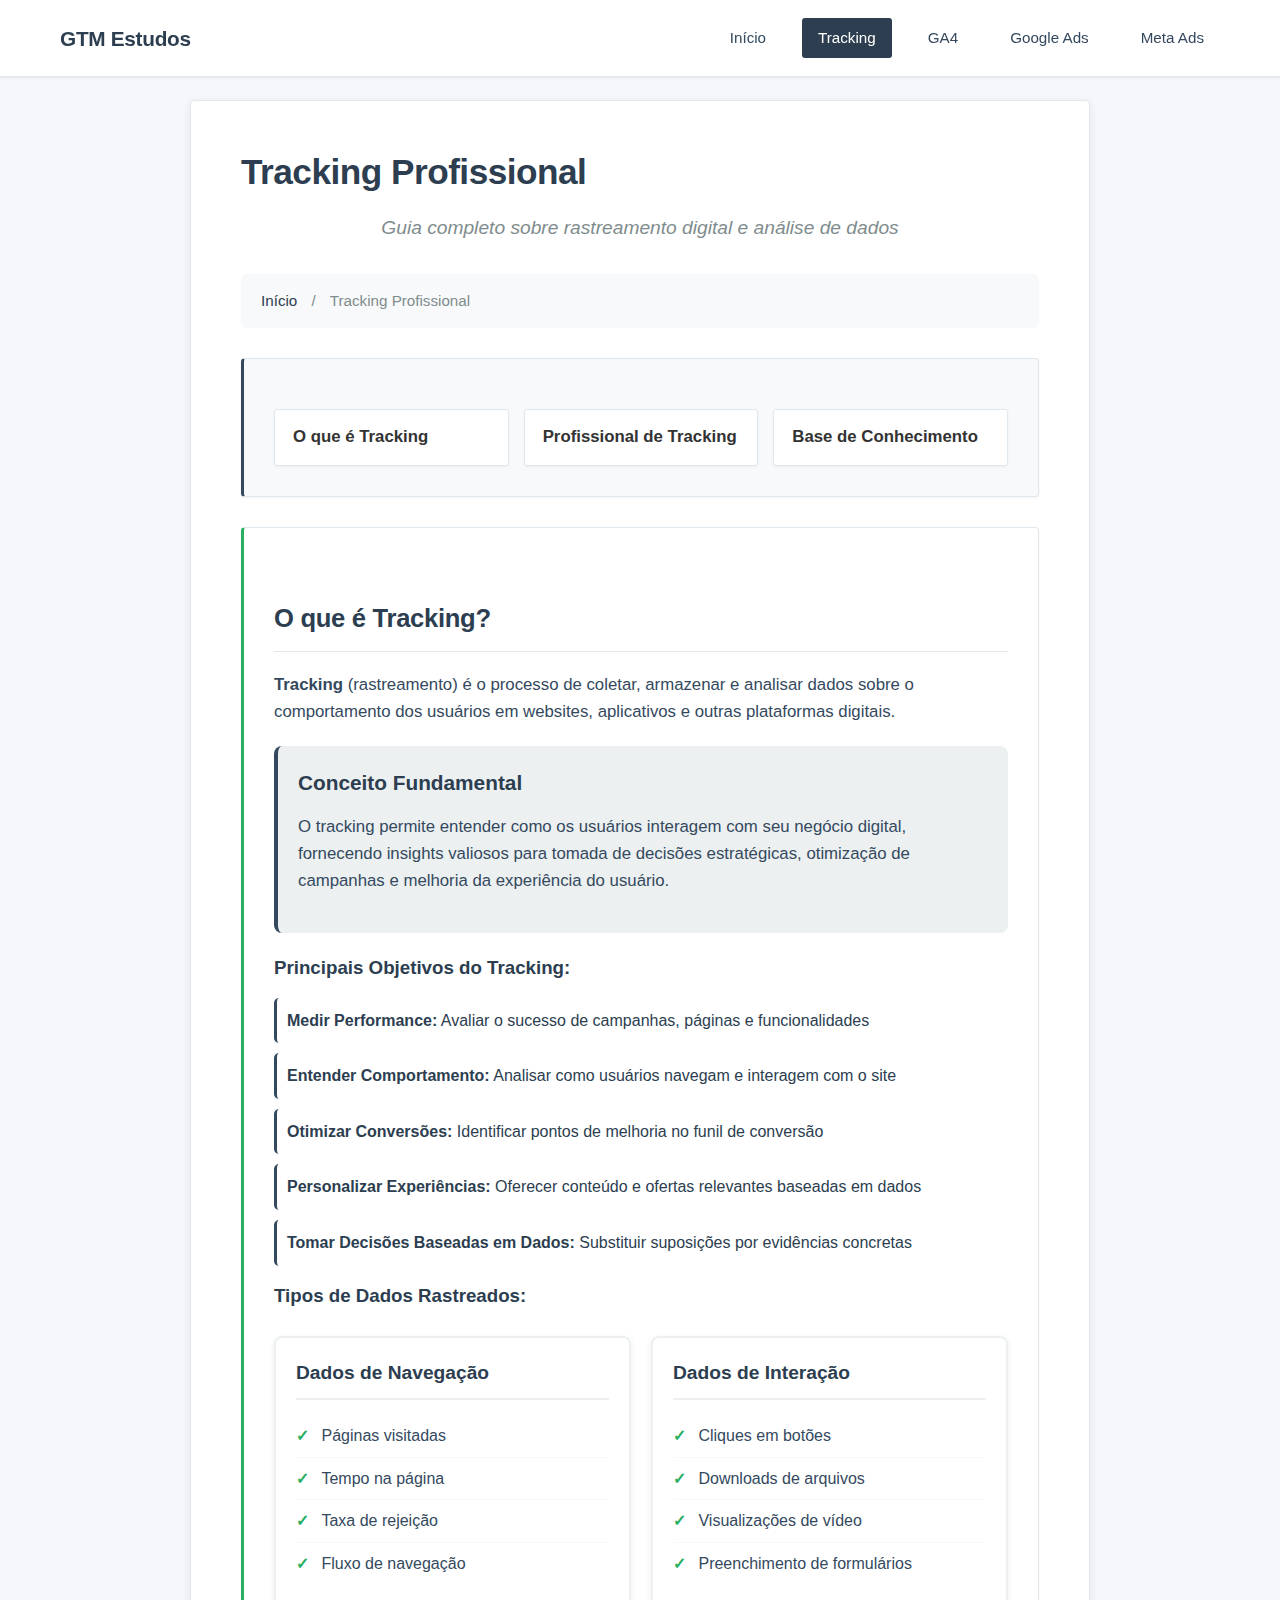
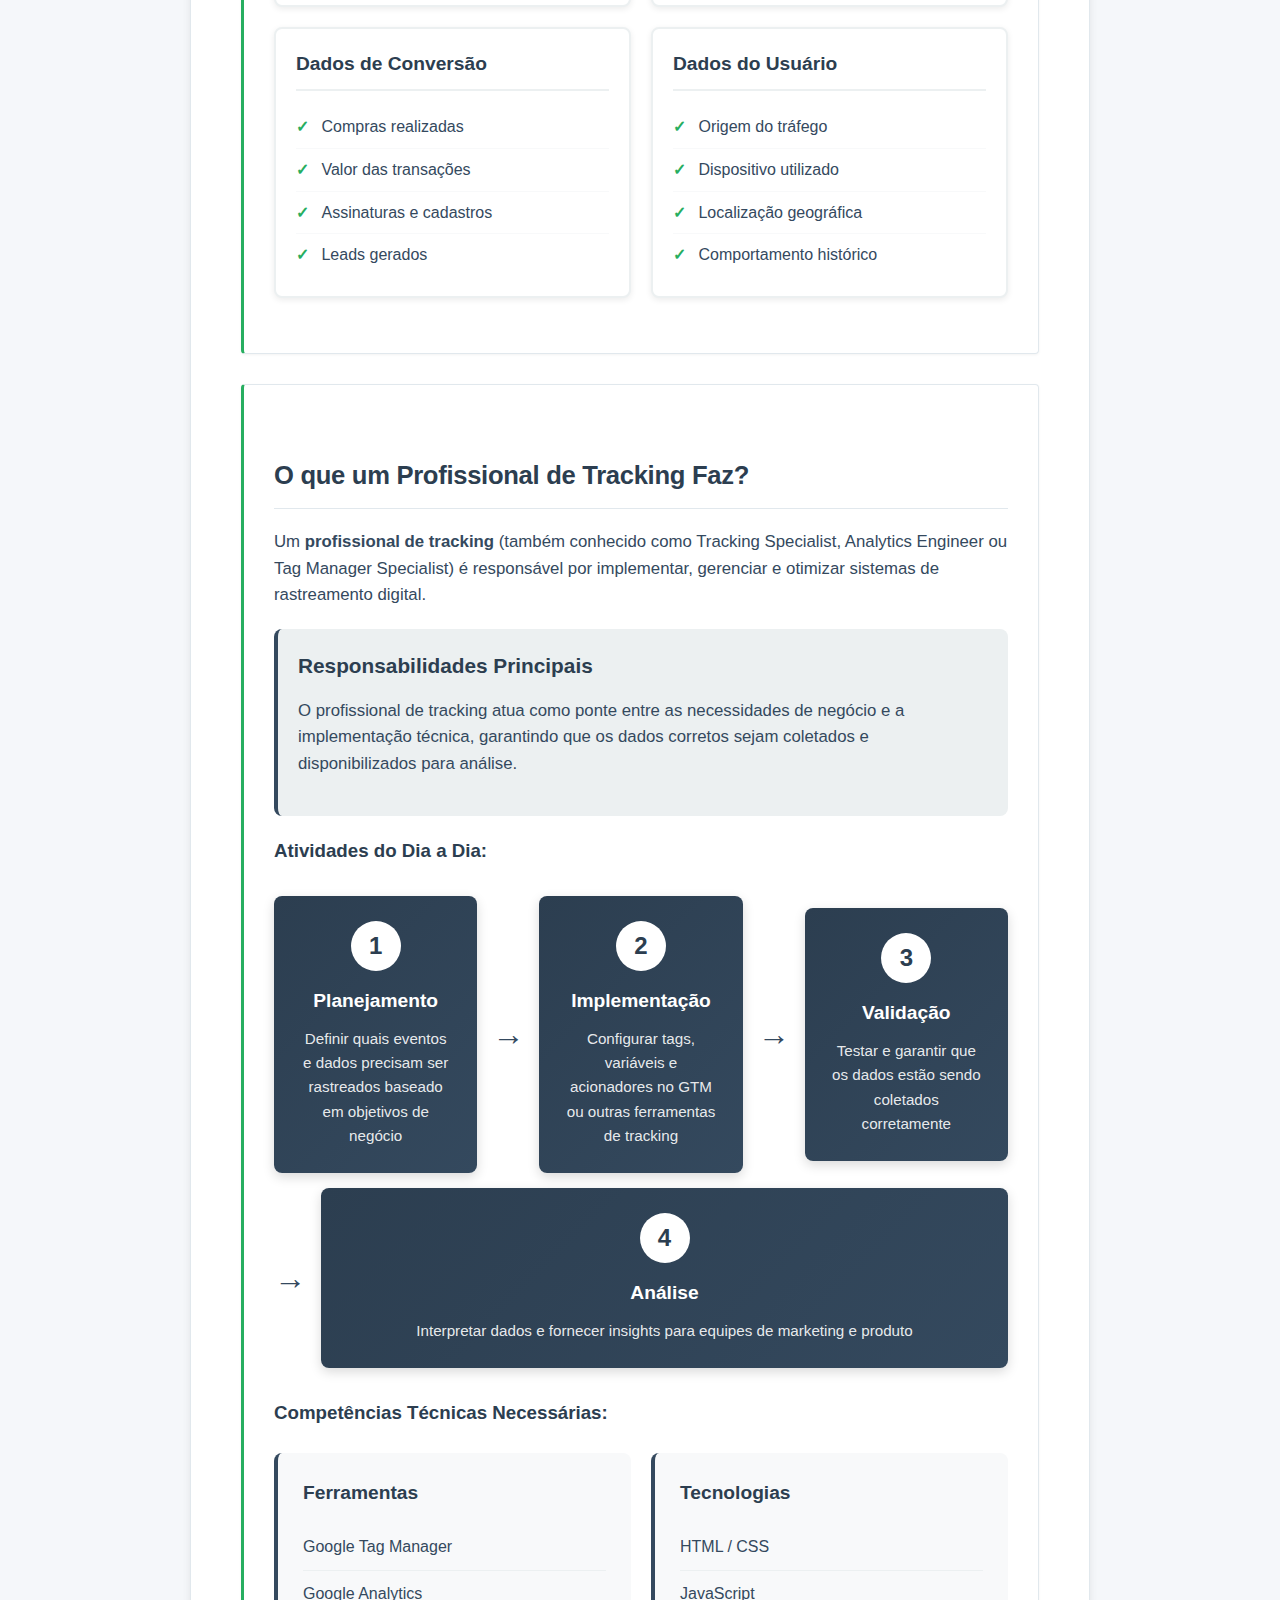
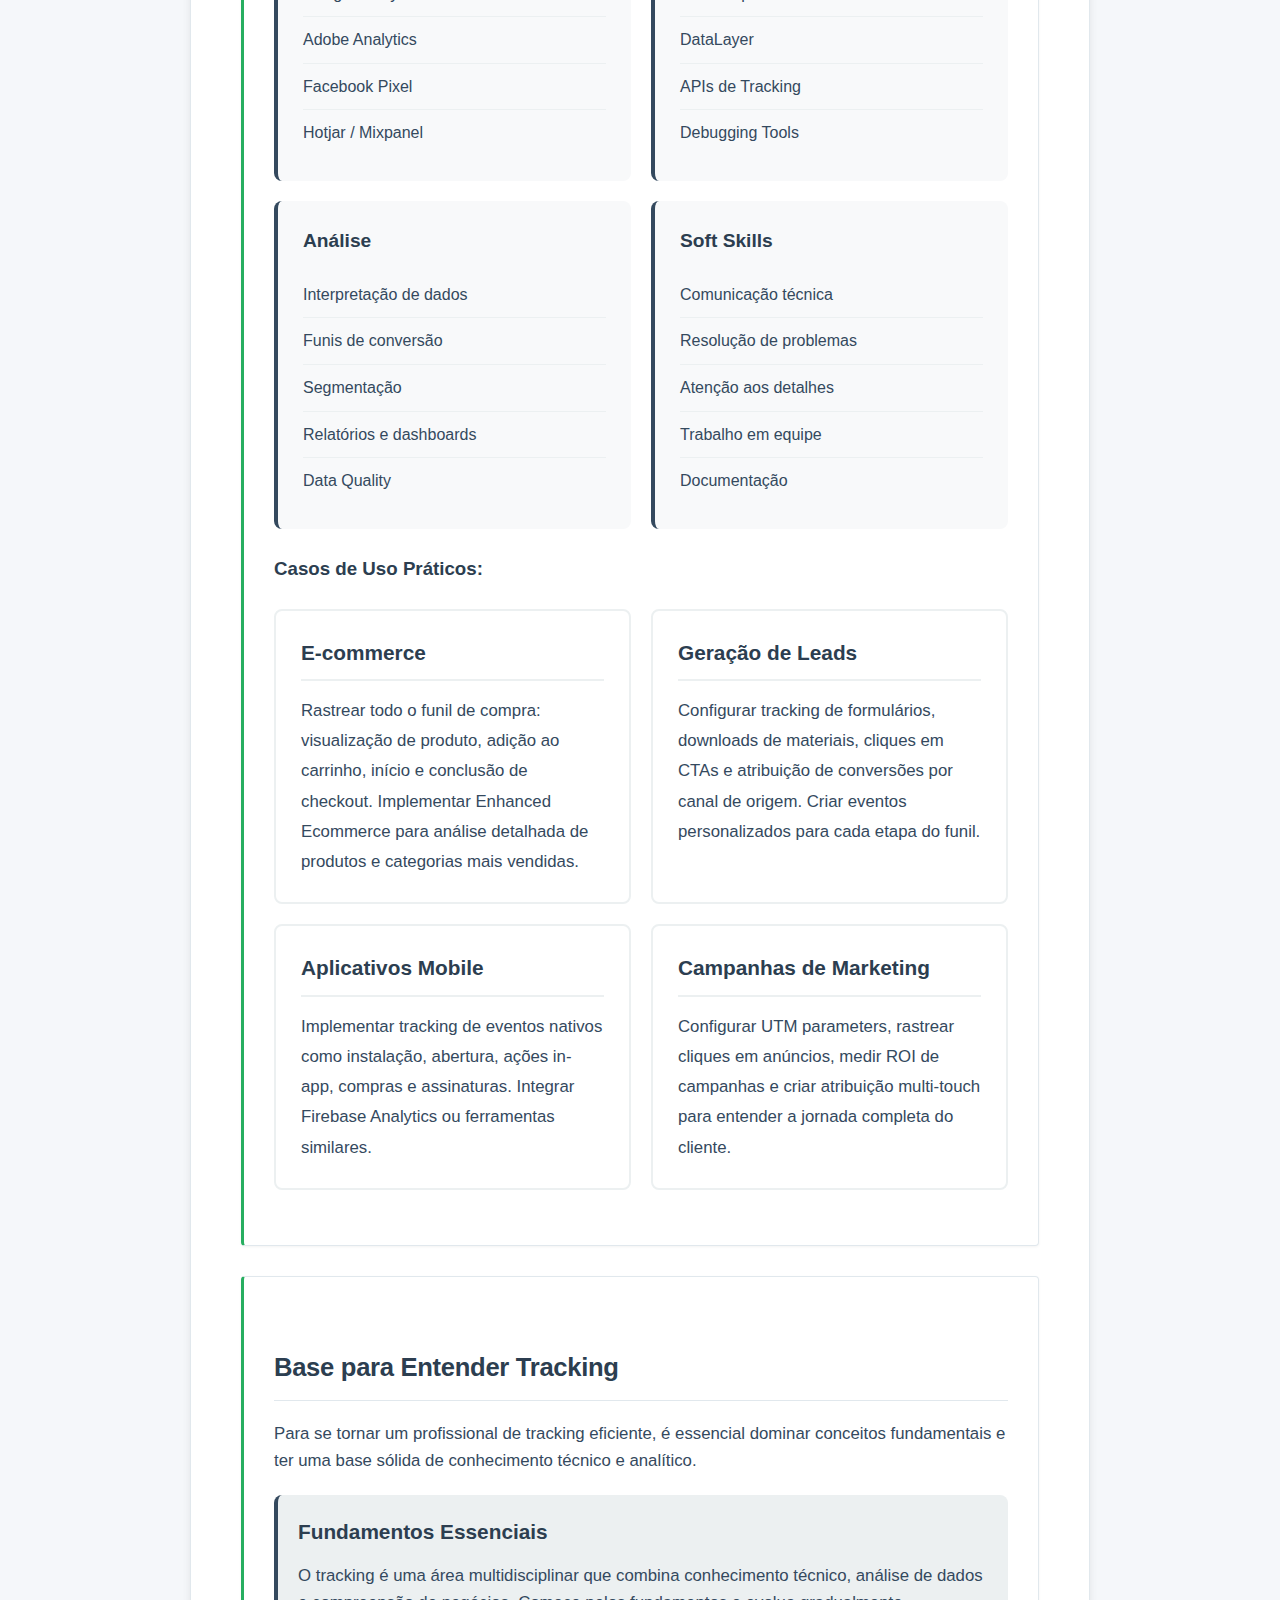
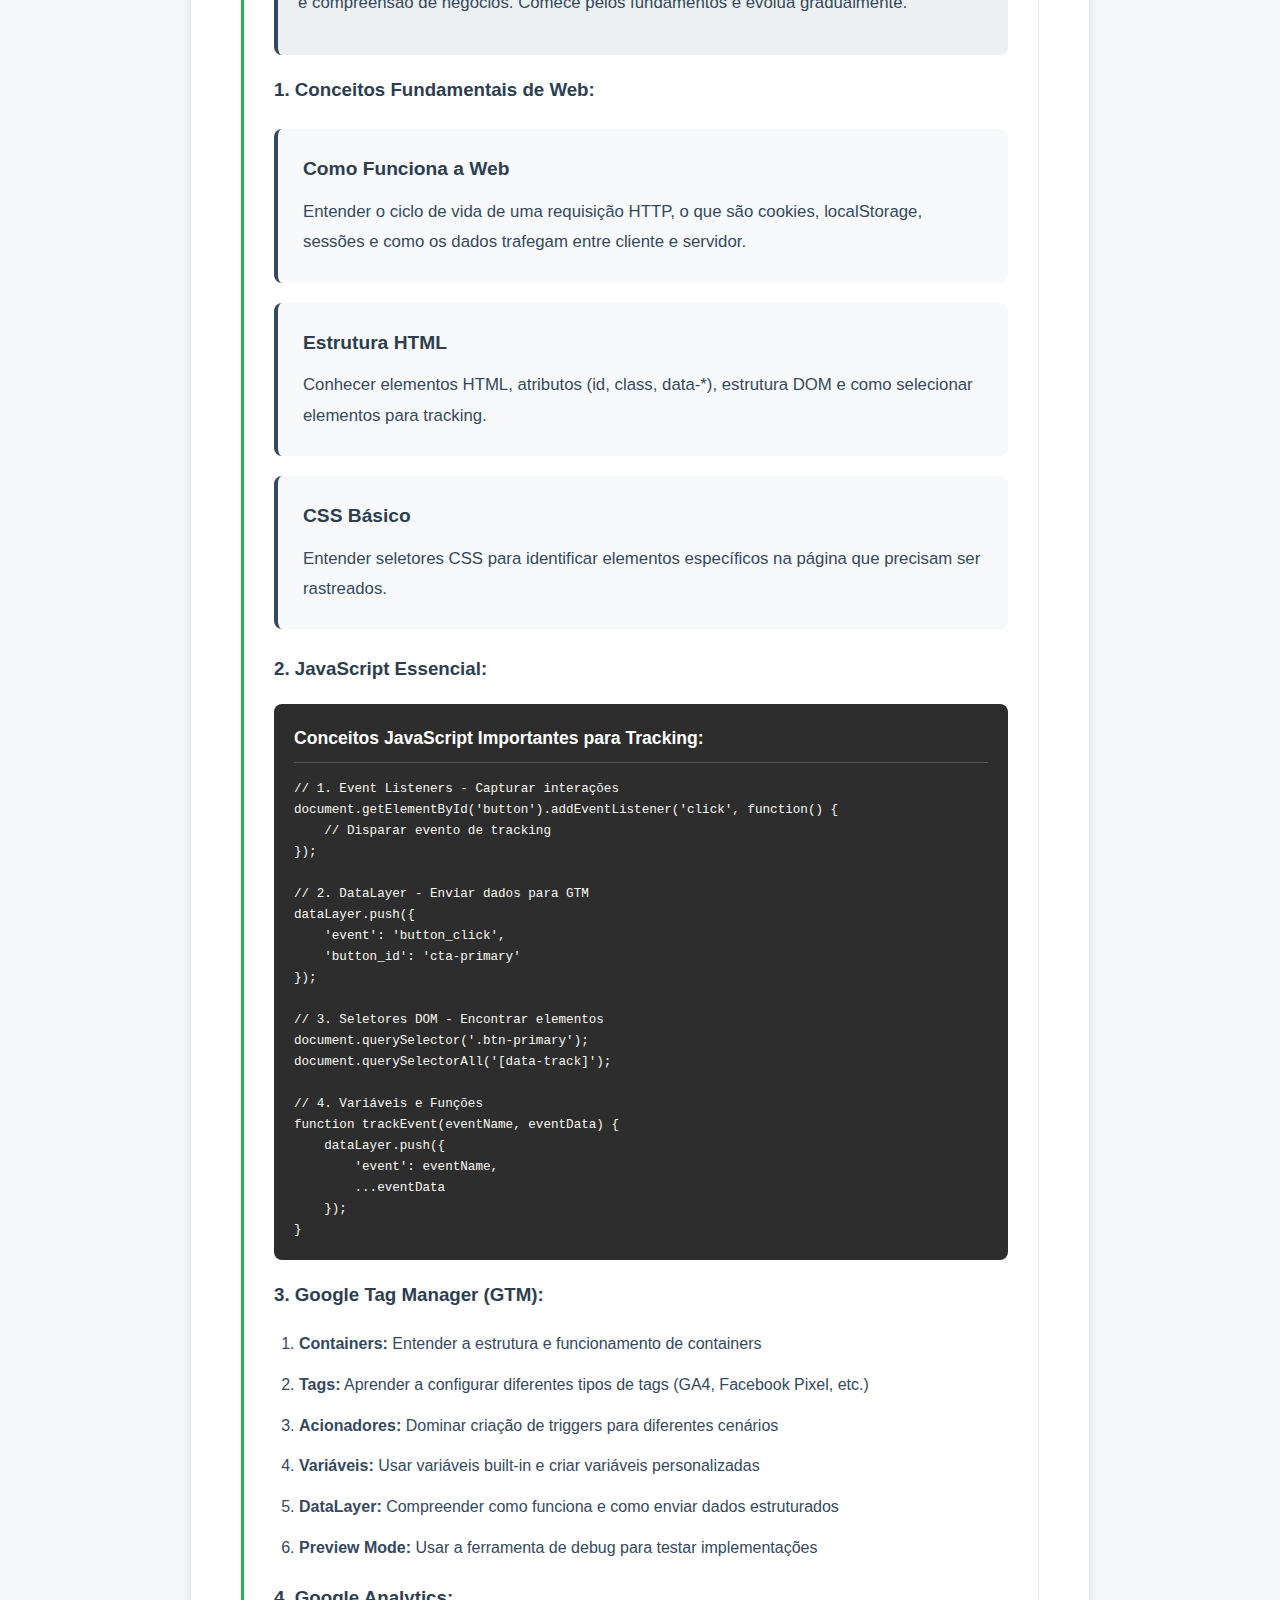
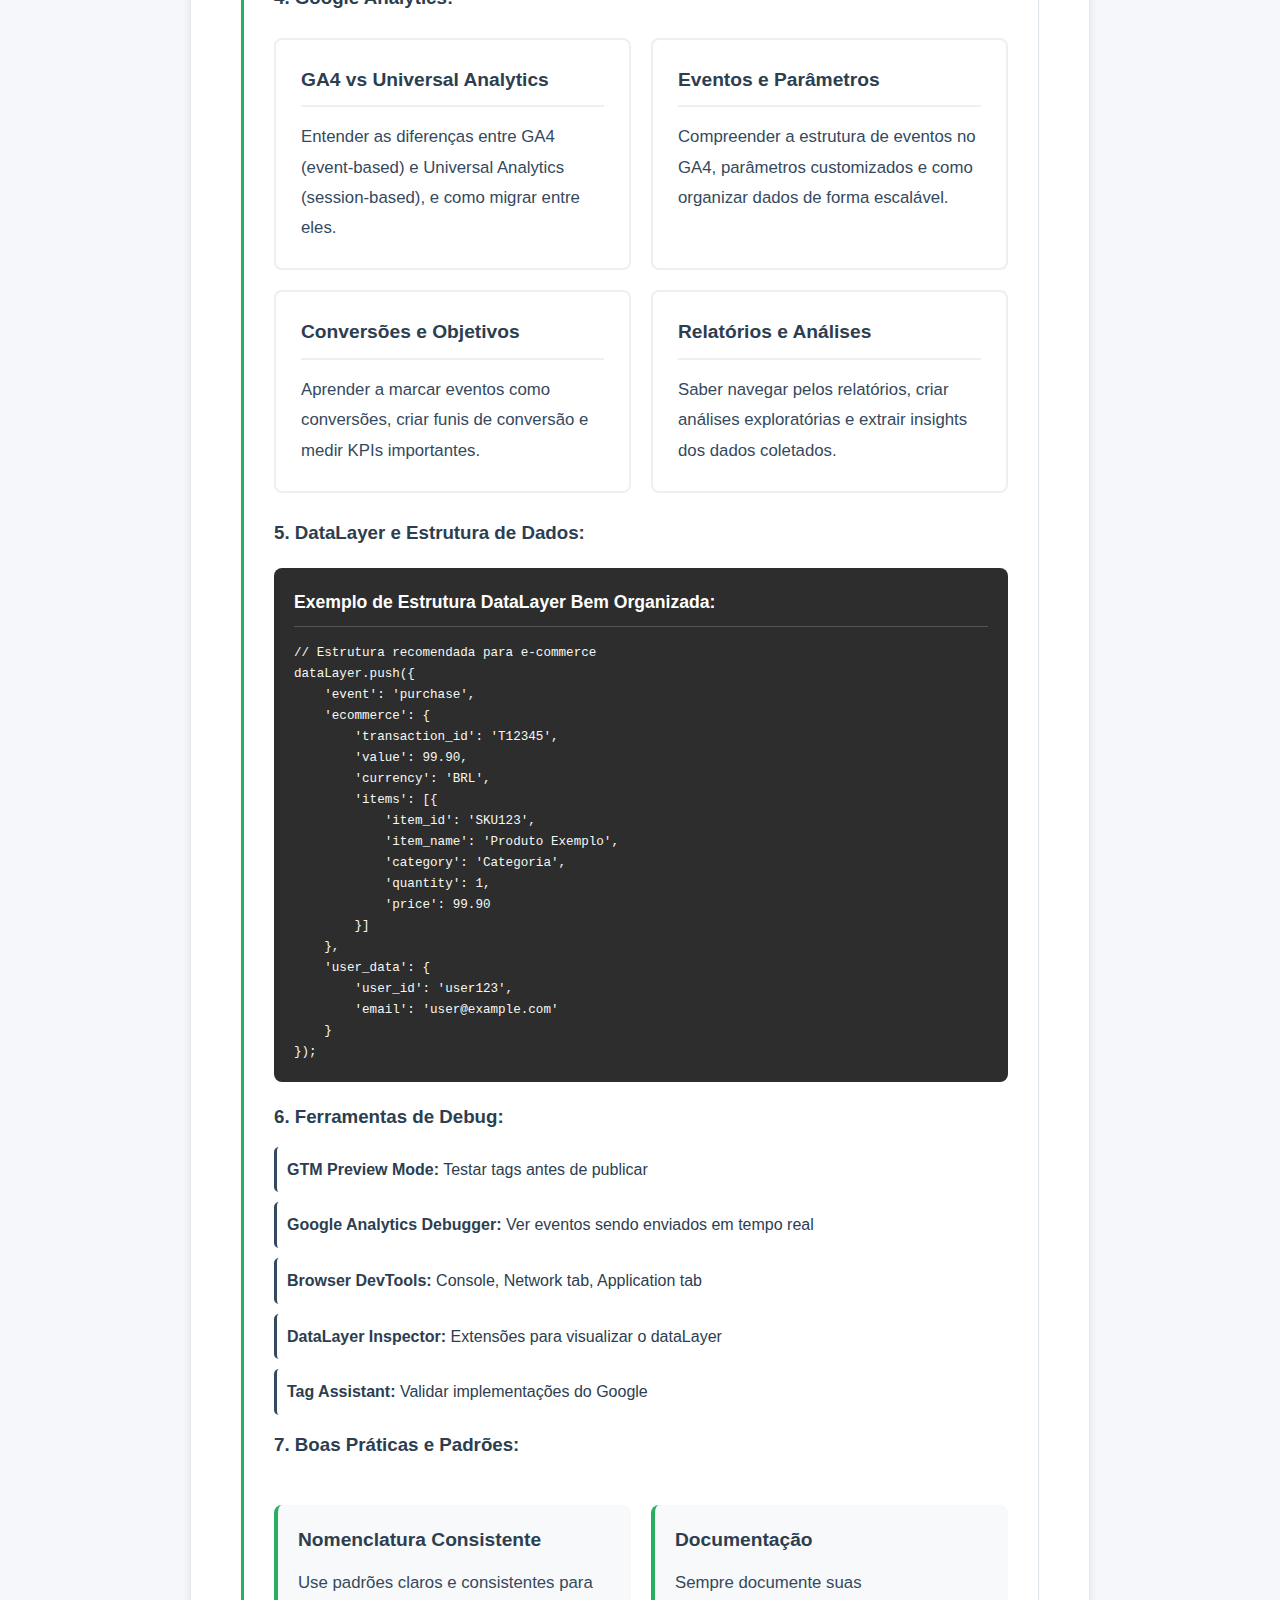
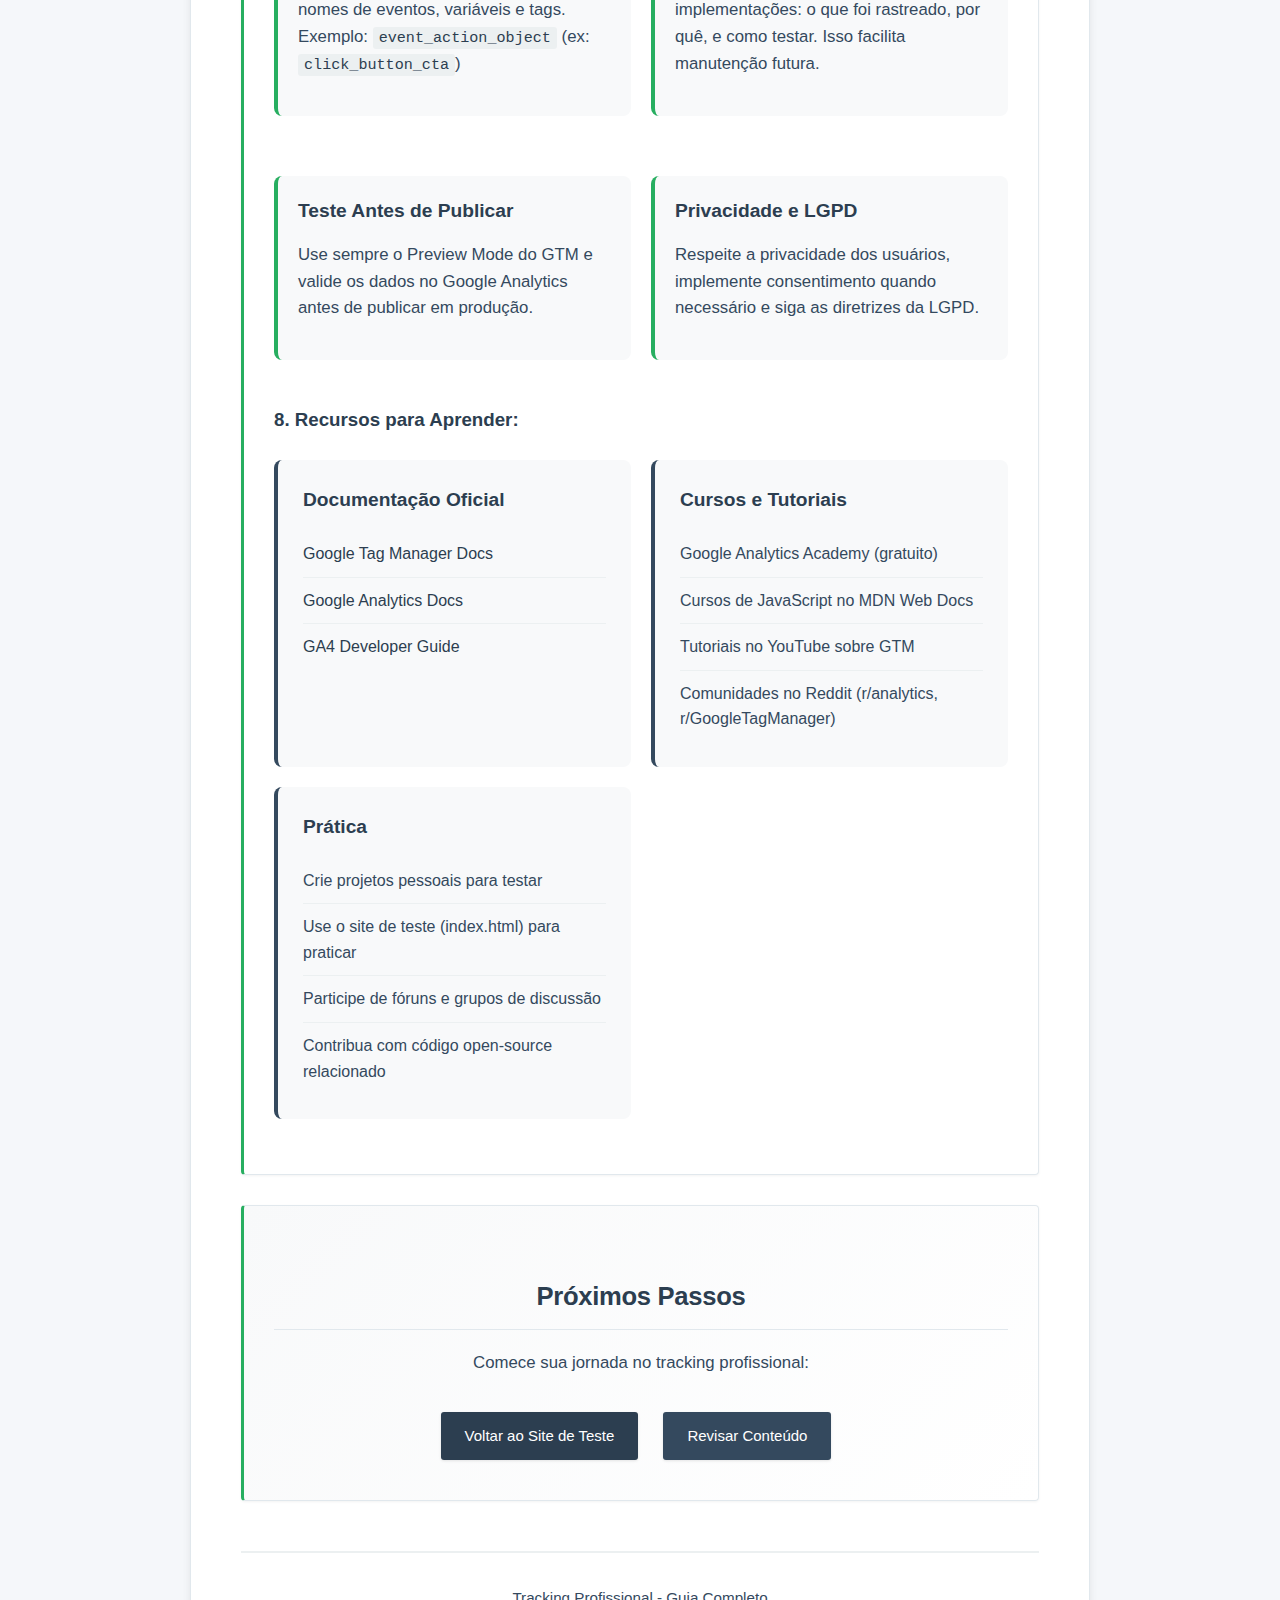
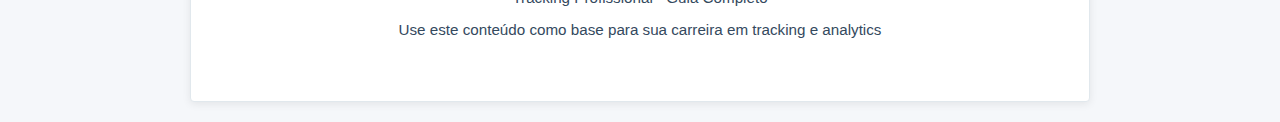
<file: tracking.html>
<!DOCTYPE html>
<html lang="pt-BR">
<head>
    <meta charset="UTF-8">
    <meta name="viewport" content="width=device-width, initial-scale=1.0">
    <title>Tracking Profissional - Guia Completo</title>
    <!-- Google Tag Manager -->
    <script>(function(w,d,s,l,i){w[l]=w[l]||[];w[l].push({'gtm.start':
    new Date().getTime(),event:'gtm.js'});var f=d.getElementsByTagName(s)[0],
    j=d.createElement(s),dl=l!='dataLayer'?'&l='+l:'';j.async=true;j.src=
    'https://www.googletagmanager.com/gtm.js?id='+i+dl;f.parentNode.insertBefore(j,f);
    })(window,document,'script','dataLayer','GTM-M3HFZLK8');</script>
    <!-- End Google Tag Manager -->
    <link rel="stylesheet" href="styles.css">
</head>
<body>
    <!-- Google Tag Manager (noscript) -->
    <noscript><iframe src="https://www.googletagmanager.com/ns.html?id=GTM-M3HFZLK8"
    height="0" width="0" style="display:none;visibility:hidden"></iframe></noscript>
    <!-- End Google Tag Manager (noscript) -->
    
    <!-- Header de Navegação -->
    <header class="main-header">
        <nav class="main-nav">
            <div class="nav-brand">
                <a href="index.html">GTM Estudos</a>
            </div>
            <div class="nav-links">
                <a href="index.html" class="nav-link">Início</a>
                <a href="tracking.html" class="nav-link active">Tracking</a>
                <a href="ga4.html" class="nav-link">GA4</a>
                <a href="google-ads.html" class="nav-link">Google Ads</a>
                <a href="meta-ads.html" class="nav-link">Meta Ads</a>
            </div>
        </nav>
    </header>

    <div class="container">
        <h1>Tracking Profissional</h1>
        <p class="subtitle">Guia completo sobre rastreamento digital e análise de dados</p>

        <!-- Breadcrumb -->
        <nav class="breadcrumb">
            <a href="index.html">Início</a>
            <span class="breadcrumb-separator">/</span>
            <span>Tracking Profissional</span>
        </nav>

        <!-- Navegação Rápida -->
        <div class="section index-section">
            <nav class="index-nav">
                <a href="#o-que-e-tracking" class="index-link">
                    <span class="index-text">O que é Tracking</span>
                </a>
                <a href="#profissional-tracking" class="index-link">
                    <span class="index-text">Profissional de Tracking</span>
                </a>
                <a href="#base-conhecimento" class="index-link">
                    <span class="index-text">Base de Conhecimento</span>
                </a>
            </nav>
        </div>

        <!-- O que é Tracking -->
        <div class="section educational" id="o-que-e-tracking">
            <h2>O que é Tracking?</h2>
            <p><strong>Tracking</strong> (rastreamento) é o processo de coletar, armazenar e analisar dados sobre o comportamento dos usuários em websites, aplicativos e outras plataformas digitais.</p>
            
            <div class="info-box">
                <h3>Conceito Fundamental</h3>
                <p>O tracking permite entender como os usuários interagem com seu negócio digital, fornecendo insights valiosos para tomada de decisões estratégicas, otimização de campanhas e melhoria da experiência do usuário.</p>
            </div>

            <h3>Principais Objetivos do Tracking:</h3>
            <ul class="features-list">
                <li><strong>Medir Performance:</strong> Avaliar o sucesso de campanhas, páginas e funcionalidades</li>
                <li><strong>Entender Comportamento:</strong> Analisar como usuários navegam e interagem com o site</li>
                <li><strong>Otimizar Conversões:</strong> Identificar pontos de melhoria no funil de conversão</li>
                <li><strong>Personalizar Experiências:</strong> Oferecer conteúdo e ofertas relevantes baseadas em dados</li>
                <li><strong>Tomar Decisões Baseadas em Dados:</strong> Substituir suposições por evidências concretas</li>
            </ul>

            <h3>Tipos de Dados Rastreados:</h3>
            <div class="data-types">
                <div class="data-type-card">
                    <h4>Dados de Navegação</h4>
                    <ul>
                        <li>Páginas visitadas</li>
                        <li>Tempo na página</li>
                        <li>Taxa de rejeição</li>
                        <li>Fluxo de navegação</li>
                    </ul>
                </div>
                <div class="data-type-card">
                    <h4>Dados de Interação</h4>
                    <ul>
                        <li>Cliques em botões</li>
                        <li>Downloads de arquivos</li>
                        <li>Visualizações de vídeo</li>
                        <li>Preenchimento de formulários</li>
                    </ul>
                </div>
                <div class="data-type-card">
                    <h4>Dados de Conversão</h4>
                    <ul>
                        <li>Compras realizadas</li>
                        <li>Valor das transações</li>
                        <li>Assinaturas e cadastros</li>
                        <li>Leads gerados</li>
                    </ul>
                </div>
                <div class="data-type-card">
                    <h4>Dados do Usuário</h4>
                    <ul>
                        <li>Origem do tráfego</li>
                        <li>Dispositivo utilizado</li>
                        <li>Localização geográfica</li>
                        <li>Comportamento histórico</li>
                    </ul>
                </div>
            </div>
        </div>

        <!-- Profissional de Tracking -->
        <div class="section educational" id="profissional-tracking">
            <h2>O que um Profissional de Tracking Faz?</h2>
            <p>Um <strong>profissional de tracking</strong> (também conhecido como Tracking Specialist, Analytics Engineer ou Tag Manager Specialist) é responsável por implementar, gerenciar e otimizar sistemas de rastreamento digital.</p>

            <div class="info-box">
                <h3>Responsabilidades Principais</h3>
                <p>O profissional de tracking atua como ponte entre as necessidades de negócio e a implementação técnica, garantindo que os dados corretos sejam coletados e disponibilizados para análise.</p>
            </div>

            <h3>Atividades do Dia a Dia:</h3>
            <div class="workflow-example">
                <div class="workflow-step">
                    <div class="step-number">1</div>
                    <div class="step-content">
                        <h4>Planejamento</h4>
                        <p>Definir quais eventos e dados precisam ser rastreados baseado em objetivos de negócio</p>
                    </div>
                </div>
                <div class="workflow-arrow">→</div>
                <div class="workflow-step">
                    <div class="step-number">2</div>
                    <div class="step-content">
                        <h4>Implementação</h4>
                        <p>Configurar tags, variáveis e acionadores no GTM ou outras ferramentas de tracking</p>
                    </div>
                </div>
                <div class="workflow-arrow">→</div>
                <div class="workflow-step">
                    <div class="step-number">3</div>
                    <div class="step-content">
                        <h4>Validação</h4>
                        <p>Testar e garantir que os dados estão sendo coletados corretamente</p>
                    </div>
                </div>
                <div class="workflow-arrow">→</div>
                <div class="workflow-step">
                    <div class="step-number">4</div>
                    <div class="step-content">
                        <h4>Análise</h4>
                        <p>Interpretar dados e fornecer insights para equipes de marketing e produto</p>
                    </div>
                </div>
            </div>

            <h3>Competências Técnicas Necessárias:</h3>
            <div class="skills-grid">
                <div class="skill-card">
                    <h4>Ferramentas</h4>
                    <ul>
                        <li>Google Tag Manager</li>
                        <li>Google Analytics</li>
                        <li>Adobe Analytics</li>
                        <li>Facebook Pixel</li>
                        <li>Hotjar / Mixpanel</li>
                    </ul>
                </div>
                <div class="skill-card">
                    <h4>Tecnologias</h4>
                    <ul>
                        <li>HTML / CSS</li>
                        <li>JavaScript</li>
                        <li>DataLayer</li>
                        <li>APIs de Tracking</li>
                        <li>Debugging Tools</li>
                    </ul>
                </div>
                <div class="skill-card">
                    <h4>Análise</h4>
                    <ul>
                        <li>Interpretação de dados</li>
                        <li>Funis de conversão</li>
                        <li>Segmentação</li>
                        <li>Relatórios e dashboards</li>
                        <li>Data Quality</li>
                    </ul>
                </div>
                <div class="skill-card">
                    <h4>Soft Skills</h4>
                    <ul>
                        <li>Comunicação técnica</li>
                        <li>Resolução de problemas</li>
                        <li>Atenção aos detalhes</li>
                        <li>Trabalho em equipe</li>
                        <li>Documentação</li>
                    </ul>
                </div>
            </div>

            <h3>Casos de Uso Práticos:</h3>
            <div class="use-cases">
                <div class="use-case">
                    <h4>E-commerce</h4>
                    <p>Rastrear todo o funil de compra: visualização de produto, adição ao carrinho, início e conclusão de checkout. Implementar Enhanced Ecommerce para análise detalhada de produtos e categorias mais vendidas.</p>
                </div>
                <div class="use-case">
                    <h4>Geração de Leads</h4>
                    <p>Configurar tracking de formulários, downloads de materiais, cliques em CTAs e atribuição de conversões por canal de origem. Criar eventos personalizados para cada etapa do funil.</p>
                </div>
                <div class="use-case">
                    <h4>Aplicativos Mobile</h4>
                    <p>Implementar tracking de eventos nativos como instalação, abertura, ações in-app, compras e assinaturas. Integrar Firebase Analytics ou ferramentas similares.</p>
                </div>
                <div class="use-case">
                    <h4>Campanhas de Marketing</h4>
                    <p>Configurar UTM parameters, rastrear cliques em anúncios, medir ROI de campanhas e criar atribuição multi-touch para entender a jornada completa do cliente.</p>
                </div>
            </div>
        </div>

        <!-- Base de Conhecimento -->
        <div class="section educational" id="base-conhecimento">
            <h2>Base para Entender Tracking</h2>
            <p>Para se tornar um profissional de tracking eficiente, é essencial dominar conceitos fundamentais e ter uma base sólida de conhecimento técnico e analítico.</p>

            <div class="info-box">
                <h3>Fundamentos Essenciais</h3>
                <p>O tracking é uma área multidisciplinar que combina conhecimento técnico, análise de dados e compreensão de negócios. Comece pelos fundamentos e evolua gradualmente.</p>
            </div>

            <h3>1. Conceitos Fundamentais de Web:</h3>
            <div class="concept-list">
                <div class="concept-item">
                    <h4>Como Funciona a Web</h4>
                    <p>Entender o ciclo de vida de uma requisição HTTP, o que são cookies, localStorage, sessões e como os dados trafegam entre cliente e servidor.</p>
                </div>
                <div class="concept-item">
                    <h4>Estrutura HTML</h4>
                    <p>Conhecer elementos HTML, atributos (id, class, data-*), estrutura DOM e como selecionar elementos para tracking.</p>
                </div>
                <div class="concept-item">
                    <h4>CSS Básico</h4>
                    <p>Entender seletores CSS para identificar elementos específicos na página que precisam ser rastreados.</p>
                </div>
            </div>

            <h3>2. JavaScript Essencial:</h3>
            <div class="code-example">
                <h4>Conceitos JavaScript Importantes para Tracking:</h4>
                <pre><code>// 1. Event Listeners - Capturar interações
document.getElementById('button').addEventListener('click', function() {
    // Disparar evento de tracking
});

// 2. DataLayer - Enviar dados para GTM
dataLayer.push({
    'event': 'button_click',
    'button_id': 'cta-primary'
});

// 3. Seletores DOM - Encontrar elementos
document.querySelector('.btn-primary');
document.querySelectorAll('[data-track]');

// 4. Variáveis e Funções
function trackEvent(eventName, eventData) {
    dataLayer.push({
        'event': eventName,
        ...eventData
    });
}</code></pre>
            </div>

            <h3>3. Google Tag Manager (GTM):</h3>
            <ol class="steps-list">
                <li><strong>Containers:</strong> Entender a estrutura e funcionamento de containers</li>
                <li><strong>Tags:</strong> Aprender a configurar diferentes tipos de tags (GA4, Facebook Pixel, etc.)</li>
                <li><strong>Acionadores:</strong> Dominar criação de triggers para diferentes cenários</li>
                <li><strong>Variáveis:</strong> Usar variáveis built-in e criar variáveis personalizadas</li>
                <li><strong>DataLayer:</strong> Compreender como funciona e como enviar dados estruturados</li>
                <li><strong>Preview Mode:</strong> Usar a ferramenta de debug para testar implementações</li>
            </ol>

            <h3>4. Google Analytics:</h3>
            <div class="analytics-concepts">
                <div class="analytics-card">
                    <h4>GA4 vs Universal Analytics</h4>
                    <p>Entender as diferenças entre GA4 (event-based) e Universal Analytics (session-based), e como migrar entre eles.</p>
                </div>
                <div class="analytics-card">
                    <h4>Eventos e Parâmetros</h4>
                    <p>Compreender a estrutura de eventos no GA4, parâmetros customizados e como organizar dados de forma escalável.</p>
                </div>
                <div class="analytics-card">
                    <h4>Conversões e Objetivos</h4>
                    <p>Aprender a marcar eventos como conversões, criar funis de conversão e medir KPIs importantes.</p>
                </div>
                <div class="analytics-card">
                    <h4>Relatórios e Análises</h4>
                    <p>Saber navegar pelos relatórios, criar análises exploratórias e extrair insights dos dados coletados.</p>
                </div>
            </div>

            <h3>5. DataLayer e Estrutura de Dados:</h3>
            <div class="code-example">
                <h4>Exemplo de Estrutura DataLayer Bem Organizada:</h4>
                <pre><code>// Estrutura recomendada para e-commerce
dataLayer.push({
    'event': 'purchase',
    'ecommerce': {
        'transaction_id': 'T12345',
        'value': 99.90,
        'currency': 'BRL',
        'items': [{
            'item_id': 'SKU123',
            'item_name': 'Produto Exemplo',
            'category': 'Categoria',
            'quantity': 1,
            'price': 99.90
        }]
    },
    'user_data': {
        'user_id': 'user123',
        'email': 'user@example.com'
    }
});</code></pre>
            </div>

            <h3>6. Ferramentas de Debug:</h3>
            <ul class="features-list">
                <li><strong>GTM Preview Mode:</strong> Testar tags antes de publicar</li>
                <li><strong>Google Analytics Debugger:</strong> Ver eventos sendo enviados em tempo real</li>
                <li><strong>Browser DevTools:</strong> Console, Network tab, Application tab</li>
                <li><strong>DataLayer Inspector:</strong> Extensões para visualizar o dataLayer</li>
                <li><strong>Tag Assistant:</strong> Validar implementações do Google</li>
            </ul>

            <h3>7. Boas Práticas e Padrões:</h3>
            <div class="best-practices">
                <div class="practice-box">
                    <h4>Nomenclatura Consistente</h4>
                    <p>Use padrões claros e consistentes para nomes de eventos, variáveis e tags. Exemplo: <code>event_action_object</code> (ex: <code>click_button_cta</code>)</p>
                </div>
                <div class="practice-box">
                    <h4>Documentação</h4>
                    <p>Sempre documente suas implementações: o que foi rastreado, por quê, e como testar. Isso facilita manutenção futura.</p>
                </div>
                <div class="practice-box">
                    <h4>Teste Antes de Publicar</h4>
                    <p>Use sempre o Preview Mode do GTM e valide os dados no Google Analytics antes de publicar em produção.</p>
                </div>
                <div class="practice-box">
                    <h4>Privacidade e LGPD</h4>
                    <p>Respeite a privacidade dos usuários, implemente consentimento quando necessário e siga as diretrizes da LGPD.</p>
                </div>
            </div>

            <h3>8. Recursos para Aprender:</h3>
            <div class="resources-list">
                <div class="resource-item">
                    <h4>Documentação Oficial</h4>
                    <ul>
                        <li><a href="https://developers.google.com/tag-manager" target="_blank">Google Tag Manager Docs</a></li>
                        <li><a href="https://developers.google.com/analytics" target="_blank">Google Analytics Docs</a></li>
                        <li><a href="https://developers.google.com/analytics/devguides/collection/ga4" target="_blank">GA4 Developer Guide</a></li>
                    </ul>
                </div>
                <div class="resource-item">
                    <h4>Cursos e Tutoriais</h4>
                    <ul>
                        <li>Google Analytics Academy (gratuito)</li>
                        <li>Cursos de JavaScript no MDN Web Docs</li>
                        <li>Tutoriais no YouTube sobre GTM</li>
                        <li>Comunidades no Reddit (r/analytics, r/GoogleTagManager)</li>
                    </ul>
                </div>
                <div class="resource-item">
                    <h4>Prática</h4>
                    <ul>
                        <li>Crie projetos pessoais para testar</li>
                        <li>Use o site de teste (index.html) para praticar</li>
                        <li>Participe de fóruns e grupos de discussão</li>
                        <li>Contribua com código open-source relacionado</li>
                    </ul>
                </div>
            </div>
        </div>

        <!-- CTA Final -->
        <div class="section cta-section">
            <h2>Próximos Passos</h2>
            <p>Comece sua jornada no tracking profissional:</p>
            <div class="cta-buttons">
                <a href="index.html" class="btn">Voltar ao Site de Teste</a>
                <a href="#o-que-e-tracking" class="btn btn-secondary">Revisar Conteúdo</a>
            </div>
        </div>

        <footer>
            <p>Tracking Profissional - Guia Completo</p>
            <p>Use este conteúdo como base para sua carreira em tracking e analytics</p>
        </footer>
    </div>

    <!-- Botão Voltar ao Topo -->
    <button class="back-to-top" id="backToTop" aria-label="Voltar ao topo">
        ↑
    </button>

    <script>
        // Botão Voltar ao Topo
        const backToTopButton = document.getElementById('backToTop');
        
        window.addEventListener('scroll', function() {
            if (window.pageYOffset > 300) {
                backToTopButton.classList.add('show');
            } else {
                backToTopButton.classList.remove('show');
            }
        });

        backToTopButton.addEventListener('click', function() {
            window.scrollTo({
                top: 0,
                behavior: 'smooth'
            });
        });
    </script>
</body>
</html>
</file>
<file: styles.css>
/* Reset e Configurações Globais */
* {
    margin: 0;
    padding: 0;
    box-sizing: border-box;
}

html {
    scroll-behavior: smooth;
}

body {
    font-family: -apple-system, BlinkMacSystemFont, 'Segoe UI', 'Roboto', 'Oxygen', 'Ubuntu', 'Cantarell', sans-serif;
    line-height: 1.6;
    color: #2c3e50;
    background: #f5f7fa;
    min-height: 100vh;
    padding: 20px;
    padding-top: 80px;
}

/* Header de Navegação */
.main-header {
    position: fixed;
    top: 0;
    left: 0;
    right: 0;
    background: white;
    box-shadow: 0 1px 3px rgba(0, 0, 0, 0.08);
    border-bottom: 1px solid #e1e8ed;
    z-index: 1000;
    padding: 0;
}

.main-nav {
    max-width: 1200px;
    margin: 0 auto;
    padding: 18px 20px;
    display: flex;
    justify-content: space-between;
    align-items: center;
    flex-wrap: wrap;
    gap: 15px;
}

.nav-brand a {
    font-size: 1.3em;
    font-weight: 600;
    color: #2c3e50;
    text-decoration: none;
    letter-spacing: -0.3px;
    transition: color 0.2s ease;
}

.nav-brand a:hover {
    color: #34495e;
}

.nav-links {
    display: flex;
    gap: 20px;
    align-items: center;
    flex-wrap: wrap;
}

.nav-link {
    color: #34495e;
    text-decoration: none;
    font-weight: 500;
    padding: 8px 16px;
    border-radius: 3px;
    transition: all 0.2s ease;
    font-size: 0.95em;
}

.nav-link:hover {
    background: #f8f9fa;
    color: #2c3e50;
}

.nav-link.active {
    background: #2c3e50;
    color: white;
}

.nav-link.btn-nav {
    background: #27ae60;
    color: white;
    font-weight: 600;
}

.nav-link.btn-nav:hover {
    background: #229954;
}

/* Breadcrumb */
.breadcrumb {
    margin: 20px 0 30px 0;
    padding: 15px 20px;
    background: #f8f9fa;
    border-radius: 6px;
    font-size: 0.95em;
}

.breadcrumb a {
    color: #2c3e50;
    text-decoration: none;
    font-weight: 500;
    transition: color 0.3s ease;
}

.breadcrumb a:hover {
    color: #34495e;
    text-decoration: underline;
}

.breadcrumb-separator {
    margin: 0 10px;
    color: #7f8c8d;
}

.breadcrumb span:last-child {
    color: #7f8c8d;
}

/* CTA Hero Section */
.cta-grid {
    display: grid;
    grid-template-columns: repeat(auto-fit, minmax(280px, 1fr));
    gap: 20px;
    margin: 30px 0;
}

.cta-hero {
    background: #ffffff;
    border: 2px solid #34495e;
    border-radius: 4px;
    margin: 0;
    padding: 0;
    box-shadow: 0 2px 6px rgba(0, 0, 0, 0.08);
}

.cta-hero-content {
    display: flex;
    align-items: center;
    justify-content: space-between;
    padding: 24px 30px;
    gap: 30px;
}

.cta-hero-text {
    flex: 1;
}

.cta-hero-text h3 {
    color: #2c3e50;
    margin: 0 0 8px 0;
    font-size: 1.3em;
    font-weight: 600;
    border-bottom: none;
    padding: 0;
    letter-spacing: -0.3px;
}

.cta-hero-text p {
    color: #7f8c8d;
    font-size: 0.95em;
    margin: 0;
    line-height: 1.6;
}

.cta-hero-button {
    flex-shrink: 0;
}

.btn-hero {
    background: #2c3e50;
    color: white;
    padding: 12px 28px;
    font-size: 0.95em;
    font-weight: 500;
    display: inline-block;
    white-space: nowrap;
    box-shadow: 0 1px 3px rgba(0, 0, 0, 0.1);
    border-radius: 3px;
}

.btn-hero:hover {
    background: #34495e;
    box-shadow: 0 2px 6px rgba(0, 0, 0, 0.15);
}

/* Container Principal */
.container {
    max-width: 900px;
    margin: 0 auto;
    background: white;
    padding: 50px;
    border-radius: 4px;
    box-shadow: 0 2px 8px rgba(0, 0, 0, 0.08);
    border: 1px solid #e1e8ed;
    margin-top: 20px;
}

@keyframes fadeIn {
    from {
        opacity: 0;
        transform: translateY(-20px);
    }
    to {
        opacity: 1;
        transform: translateY(0);
    }
}

/* Tipografia */
h1 {
    color: #2c3e50;
    margin-bottom: 20px;
    text-align: left;
    font-size: 2.2em;
    font-weight: 600;
    letter-spacing: -0.5px;
    line-height: 1.2;
}

h2 {
    color: #2c3e50;
    margin-top: 40px;
    margin-bottom: 20px;
    font-size: 1.6em;
    font-weight: 600;
    border-bottom: 1px solid #e1e8ed;
    padding-bottom: 12px;
    letter-spacing: -0.3px;
}

p {
    margin-bottom: 18px;
    font-size: 1.05em;
    color: #34495e;
}

.lead-text {
    text-align: left;
    color: #7f8c8d;
    font-size: 1.05em;
    margin-bottom: 30px;
    line-height: 1.7;
}

/* Botões */
.btn {
    display: inline-block;
    padding: 12px 24px;
    background: #2c3e50;
    color: white;
    text-decoration: none;
    border: none;
    border-radius: 3px;
    cursor: pointer;
    font-size: 15px;
    font-weight: 500;
    margin: 10px 10px 10px 0;
    transition: all 0.2s ease;
    box-shadow: 0 1px 3px rgba(0, 0, 0, 0.1);
}

.btn:hover {
    background: #34495e;
    box-shadow: 0 2px 6px rgba(0, 0, 0, 0.15);
}

.btn:active {
    transform: translateY(0);
    box-shadow: 0 1px 2px rgba(0, 0, 0, 0.15);
}

.btn-secondary {
    background: #34495e;
}

.btn-secondary:hover {
    background: #2c3e50;
}

.btn-success {
    background: #27ae60;
}

.btn-success:hover {
    background: #229954;
}

/* Seções */
.section {
    margin: 30px 0;
    padding: 30px;
    background: #ffffff;
    border-radius: 4px;
    border-left: 3px solid #34495e;
    border: 1px solid #e1e8ed;
    border-left: 3px solid #34495e;
    box-shadow: 0 1px 3px rgba(0, 0, 0, 0.05);
}

.section:hover {
    box-shadow: 0 2px 6px rgba(0, 0, 0, 0.08);
}

/* Formulário */
.form-group {
    margin-bottom: 25px;
}

label {
    display: block;
    margin-bottom: 8px;
    font-weight: 600;
    color: #2c3e50;
    font-size: 1.05em;
}

input[type="text"],
input[type="email"],
textarea {
    width: 100%;
    padding: 12px;
    border: 2px solid #ddd;
    border-radius: 8px;
    font-size: 16px;
    transition: border-color 0.3s ease, box-shadow 0.3s ease;
    font-family: inherit;
}

input[type="text"]:focus,
input[type="email"]:focus,
textarea:focus {
    outline: none;
    border-color: #34495e;
    box-shadow: 0 0 0 3px rgba(52, 73, 94, 0.1);
}

textarea {
    resize: vertical;
    min-height: 120px;
}

/* Lista de Links */
.links-list {
    list-style: none;
    padding-left: 0;
}

.links-list li {
    margin: 15px 0;
    padding: 10px;
    background: white;
    border-radius: 5px;
    transition: background 0.3s ease;
}

.links-list li:hover {
    background: #e9ecef;
}

.links-list a {
    color: #2c3e50;
    text-decoration: none;
    font-weight: 500;
    font-size: 1.05em;
    transition: color 0.3s ease;
}

.links-list a:hover {
    color: #34495e;
    text-decoration: underline;
}

/* Área de Scroll */
.scroll-area {
    height: 800px;
    background: linear-gradient(to bottom, #2c3e50, #34495e);
    border-radius: 8px;
    display: flex;
    align-items: center;
    justify-content: center;
    color: white;
    font-size: 28px;
    font-weight: 600;
    text-shadow: none;
    box-shadow: 0 4px 12px rgba(0, 0, 0, 0.15);
}

/* Índice de Navegação */
.index-section {
    background: #f8f9fa;
    border-left-color: #34495e;
}

.index-nav {
    display: grid;
    grid-template-columns: repeat(auto-fit, minmax(200px, 1fr));
    gap: 15px;
    margin-top: 20px;
}

.index-link {
    display: flex;
    align-items: center;
    gap: 12px;
    padding: 14px 18px;
    background: white;
    border-radius: 3px;
    text-decoration: none;
    color: #333;
    transition: all 0.2s ease;
    border: 1px solid #e1e8ed;
    box-shadow: 0 1px 3px rgba(0, 0, 0, 0.05);
}

.index-link:hover {
    border-color: #34495e;
    color: #2c3e50;
    box-shadow: 0 2px 6px rgba(0, 0, 0, 0.08);
}

.index-link[style*="background"]:hover {
    transform: translateY(-3px);
    box-shadow: 0 6px 15px rgba(0, 0, 0, 0.2);
    opacity: 0.95;
}

.index-icon {
    display: none;
}

.index-text {
    font-weight: 600;
    font-size: 1.05em;
}

/* Seções Educativas */
.section.educational {
    border-left-color: #27ae60;
    background: #ffffff;
}

.info-box {
    background: #ecf0f1;
    border-left: 4px solid #34495e;
    padding: 20px;
    border-radius: 8px;
    margin: 20px 0;
}

.info-box h3 {
    color: #2c3e50;
    margin-top: 0;
    margin-bottom: 15px;
    border-bottom: none;
    font-size: 1.3em;
}

.code-example {
    background: #2d2d2d;
    color: #f8f8f2;
    padding: 20px;
    border-radius: 8px;
    margin: 20px 0;
    overflow-x: auto;
}

.code-example h4 {
    color: #fff;
    margin-top: 0;
    margin-bottom: 15px;
    border-bottom: 1px solid #555;
    padding-bottom: 10px;
    font-size: 1.1em;
}

.code-example pre {
    margin: 0;
    font-family: 'Courier New', Courier, monospace;
    font-size: 14px;
    line-height: 1.5;
}

.code-example code {
    color: #f8f8f2;
    background: transparent;
    padding: 0;
}

code {
    background: #ecf0f1;
    padding: 2px 6px;
    border-radius: 3px;
    font-family: 'Courier New', Courier, monospace;
    font-size: 0.9em;
    color: #2c3e50;
}

.practice-box {
    background: #f8f9fa;
    border-left: 4px solid #27ae60;
    padding: 20px;
    border-radius: 8px;
    margin: 20px 0;
}

.practice-box h4 {
    color: #2c3e50;
    margin-top: 0;
    margin-bottom: 15px;
    border-bottom: none;
    font-size: 1.2em;
}

.practice-note {
    margin-top: 15px;
    font-style: italic;
    color: #34495e;
}

.btn-info {
    background: #34495e;
}

.btn-info:hover {
    background: #2c3e50;
}

.steps-list {
    margin: 20px 0;
    padding-left: 25px;
}

.steps-list li {
    margin: 12px 0;
    line-height: 1.8;
    color: #34495e;
}

.features-list {
    list-style: none;
    padding-left: 0;
    margin: 15px 0;
}

.features-list li {
    margin: 10px 0;
    padding: 10px;
    background: white;
    border-radius: 5px;
    border-left: 3px solid #34495e;
}

.features-list strong {
    color: #2c3e50;
}

.trigger-steps {
    display: flex;
    flex-direction: column;
    gap: 20px;
    margin-top: 20px;
}

.trigger-step {
    background: white;
    padding: 20px;
    border-radius: 8px;
    border: 2px solid #34495e;
}

.trigger-step strong {
    color: #2c3e50;
    display: block;
    margin-bottom: 10px;
    font-size: 1.1em;
}

.trigger-step ul {
    margin: 15px 0;
    padding-left: 25px;
}

.trigger-step li {
    margin: 8px 0;
    color: #34495e;
}

.workflow-example {
    display: flex;
    align-items: center;
    justify-content: space-between;
    margin: 30px 0;
    flex-wrap: wrap;
    gap: 15px;
}

.workflow-step {
    flex: 1;
    min-width: 200px;
    background: linear-gradient(135deg, #2c3e50 0%, #34495e 100%);
    color: white;
    padding: 25px;
    border-radius: 8px;
    text-align: center;
    box-shadow: 0 4px 12px rgba(0, 0, 0, 0.15);
}

.step-number {
    width: 50px;
    height: 50px;
    background: white;
    color: #2c3e50;
    border-radius: 50%;
    display: flex;
    align-items: center;
    justify-content: center;
    font-size: 24px;
    font-weight: bold;
    margin: 0 auto 15px;
}

.step-content h4 {
    color: white;
    margin: 0 0 10px 0;
    border-bottom: none;
    font-size: 1.2em;
}

.step-content p {
    color: rgba(255, 255, 255, 0.9);
    margin: 0;
    font-size: 0.95em;
}

.workflow-arrow {
    font-size: 32px;
    color: #34495e;
    font-weight: bold;
}

/* Footer */
footer {
    text-align: center;
    margin-top: 50px;
    padding-top: 25px;
    border-top: 2px solid #ecf0f1;
    color: #7f8c8d;
}

footer p {
    margin: 8px 0;
    font-size: 0.95em;
}

/* Estilos para Página de Tracking */
.subtitle {
    text-align: center;
    color: #7f8c8d;
    font-size: 1.2em;
    margin-bottom: 30px;
    font-style: italic;
}

.data-types {
    display: grid;
    grid-template-columns: repeat(auto-fit, minmax(250px, 1fr));
    gap: 20px;
    margin: 25px 0;
}

.data-type-card {
    background: white;
    padding: 20px;
    border-radius: 8px;
    border: 2px solid #ecf0f1;
    box-shadow: 0 2px 6px rgba(0, 0, 0, 0.08);
    transition: all 0.3s ease;
}

.data-type-card:hover {
    transform: translateY(-3px);
    box-shadow: 0 4px 12px rgba(0, 0, 0, 0.12);
    border-color: #34495e;
}

.data-type-card h4 {
    color: #2c3e50;
    margin-top: 0;
    margin-bottom: 15px;
    border-bottom: 2px solid #ecf0f1;
    padding-bottom: 10px;
    font-size: 1.2em;
}

.data-type-card ul {
    list-style: none;
    padding-left: 0;
    margin: 0;
}

.data-type-card li {
    padding: 8px 0;
    color: #34495e;
    border-bottom: 1px solid #f8f9fa;
}

.data-type-card li:last-child {
    border-bottom: none;
}

.data-type-card li:before {
    content: "✓ ";
    color: #27ae60;
    font-weight: bold;
    margin-right: 8px;
}

.skills-grid {
    display: grid;
    grid-template-columns: repeat(auto-fit, minmax(250px, 1fr));
    gap: 20px;
    margin: 25px 0;
}

.skill-card {
    background: #f8f9fa;
    padding: 25px;
    border-radius: 8px;
    border-left: 4px solid #34495e;
    transition: all 0.3s ease;
}

.skill-card:hover {
    background: white;
    box-shadow: 0 4px 12px rgba(0, 0, 0, 0.1);
    transform: translateX(5px);
}

.skill-card h4 {
    color: #2c3e50;
    margin-top: 0;
    margin-bottom: 15px;
    font-size: 1.2em;
}

.skill-card ul {
    list-style: none;
    padding-left: 0;
    margin: 0;
}

.skill-card li {
    padding: 10px 0;
    color: #34495e;
    border-bottom: 1px solid #ecf0f1;
}

.skill-card li:last-child {
    border-bottom: none;
}

.use-cases {
    display: grid;
    grid-template-columns: repeat(auto-fit, minmax(280px, 1fr));
    gap: 20px;
    margin: 25px 0;
}

.use-case {
    background: white;
    padding: 25px;
    border-radius: 8px;
    border: 2px solid #ecf0f1;
    transition: all 0.3s ease;
}

.use-case:hover {
    border-color: #34495e;
    box-shadow: 0 4px 12px rgba(0, 0, 0, 0.1);
}

.use-case h4 {
    color: #2c3e50;
    margin-top: 0;
    margin-bottom: 15px;
    font-size: 1.3em;
    border-bottom: 2px solid #ecf0f1;
    padding-bottom: 10px;
}

.use-case p {
    color: #34495e;
    line-height: 1.8;
    margin: 0;
}

.concept-list {
    display: flex;
    flex-direction: column;
    gap: 20px;
    margin: 25px 0;
}

.concept-item {
    background: #f8f9fa;
    padding: 25px;
    border-radius: 8px;
    border-left: 4px solid #34495e;
}

.concept-item h4 {
    color: #2c3e50;
    margin-top: 0;
    margin-bottom: 12px;
    font-size: 1.2em;
}

.concept-item p {
    color: #34495e;
    margin: 0;
    line-height: 1.8;
}

.analytics-concepts {
    display: grid;
    grid-template-columns: repeat(auto-fit, minmax(280px, 1fr));
    gap: 20px;
    margin: 25px 0;
}

.analytics-card {
    background: white;
    padding: 25px;
    border-radius: 8px;
    border: 2px solid #ecf0f1;
    transition: all 0.3s ease;
}

.analytics-card:hover {
    border-color: #34495e;
    box-shadow: 0 4px 12px rgba(0, 0, 0, 0.1);
}

.analytics-card h4 {
    color: #2c3e50;
    margin-top: 0;
    margin-bottom: 15px;
    font-size: 1.2em;
    border-bottom: 2px solid #ecf0f1;
    padding-bottom: 10px;
}

.analytics-card p {
    color: #34495e;
    line-height: 1.8;
    margin: 0;
}

.best-practices {
    display: grid;
    grid-template-columns: repeat(auto-fit, minmax(280px, 1fr));
    gap: 20px;
    margin: 25px 0;
}

.resources-list {
    display: grid;
    grid-template-columns: repeat(auto-fit, minmax(280px, 1fr));
    gap: 20px;
    margin: 25px 0;
}

.resource-item {
    background: #f8f9fa;
    padding: 25px;
    border-radius: 8px;
    border-left: 4px solid #34495e;
}

.resource-item h4 {
    color: #2c3e50;
    margin-top: 0;
    margin-bottom: 15px;
    font-size: 1.2em;
}

.resource-item ul {
    list-style: none;
    padding-left: 0;
    margin: 0;
}

.resource-item li {
    padding: 10px 0;
    color: #34495e;
    border-bottom: 1px solid #ecf0f1;
}

.resource-item li:last-child {
    border-bottom: none;
}

.resource-item a {
    color: #2c3e50;
    text-decoration: none;
    font-weight: 500;
    transition: color 0.3s ease;
}

.resource-item a:hover {
    color: #34495e;
    text-decoration: underline;
}

.cta-section {
    background: linear-gradient(135deg, #f8f9fa 0%, #ffffff 100%);
    text-align: center;
    border-left-color: #27ae60;
}

.cta-buttons {
    display: flex;
    gap: 15px;
    justify-content: center;
    flex-wrap: wrap;
    margin-top: 25px;
}

/* Responsividade */
@media (max-width: 768px) {
    body {
        padding: 10px;
        padding-top: 120px;
    }

    .main-nav {
        flex-direction: column;
        align-items: flex-start;
        padding: 12px 15px;
    }

    .nav-links {
        width: 100%;
        flex-direction: column;
        gap: 10px;
    }

    .nav-link {
        width: 100%;
        text-align: center;
    }

    .nav-link.btn-nav {
        width: 100%;
    }

    .container {
        padding: 30px 20px;
        margin-top: 10px;
    }

    .cta-hero-content {
        flex-direction: column;
        align-items: flex-start;
        padding: 20px;
        gap: 20px;
    }

    .cta-hero {
        margin: 0;
    }

    .cta-grid {
        grid-template-columns: 1fr;
    }

    .cta-hero-text h3 {
        font-size: 1.2em;
    }

    .cta-hero-button {
        width: 100%;
    }

    .btn-hero {
        width: 100%;
        text-align: center;
    }

    .container {
        padding: 30px 20px;
    }

    h1 {
        font-size: 2em;
    }

    h2 {
        font-size: 1.5em;
    }

    .btn {
        display: block;
        width: 100%;
        margin: 10px 0;
        text-align: center;
    }

    .section {
        padding: 20px;
    }

    .scroll-area {
        height: 500px;
        font-size: 20px;
    }

    .workflow-example {
        flex-direction: column;
    }

    .workflow-arrow {
        transform: rotate(90deg);
        font-size: 24px;
    }

    .trigger-steps {
        gap: 15px;
    }

    .data-types,
    .skills-grid,
    .use-cases,
    .analytics-concepts,
    .best-practices,
    .resources-list,
    .settings-grid,
    .report-types,
    .conversion-types {
        grid-template-columns: 1fr;
    }

    .comparison-table {
        font-size: 0.85em;
    }

    .comparison-table th,
    .comparison-table td {
        padding: 10px;
    }

    .cta-buttons {
        flex-direction: column;
    }

    .cta-buttons .btn {
        width: 100%;
    }
}

/* Botão Voltar ao Topo */
.back-to-top {
    position: fixed;
    bottom: 30px;
    right: 30px;
    width: 50px;
    height: 50px;
    background: #2c3e50;
    color: white;
    border: none;
    border-radius: 50%;
    font-size: 24px;
    cursor: pointer;
    opacity: 0;
    visibility: hidden;
    transition: all 0.3s ease;
    box-shadow: 0 4px 12px rgba(0, 0, 0, 0.2);
    z-index: 999;
    display: flex;
    align-items: center;
    justify-content: center;
}

.back-to-top.show {
    opacity: 1;
    visibility: visible;
}

.back-to-top:hover {
    background: #34495e;
    transform: translateY(-3px);
    box-shadow: 0 6px 20px rgba(0, 0, 0, 0.3);
}

.back-to-top:active {
    transform: translateY(-1px);
}

@media (max-width: 480px) {
    h1 {
        font-size: 1.5em;
    }

    h2 {
        font-size: 1.3em;
    }

    .container {
        padding: 20px 15px;
    }

    .nav-brand a {
        font-size: 1.2em;
    }

    .breadcrumb {
        font-size: 0.85em;
        padding: 12px 15px;
    }

    .back-to-top {
        bottom: 20px;
        right: 20px;
        width: 45px;
        height: 45px;
        font-size: 20px;
    }
}

/* Estilos para Página GA4 */
.comparison-table {
    margin: 25px 0;
    overflow-x: auto;
}

.comparison-table table {
    width: 100%;
    border-collapse: collapse;
    background: white;
    border-radius: 4px;
    overflow: hidden;
    box-shadow: 0 1px 3px rgba(0, 0, 0, 0.05);
}

.comparison-table thead {
    background: #2c3e50;
    color: white;
}

.comparison-table th {
    padding: 15px;
    text-align: left;
    font-weight: 600;
    font-size: 0.95em;
}

.comparison-table td {
    padding: 12px 15px;
    border-bottom: 1px solid #e1e8ed;
    color: #34495e;
    font-size: 0.9em;
}

.comparison-table tbody tr:hover {
    background: #f8f9fa;
}

.comparison-table tbody tr:last-child td {
    border-bottom: none;
}

.settings-grid {
    display: grid;
    grid-template-columns: repeat(auto-fit, minmax(280px, 1fr));
    gap: 20px;
    margin: 25px 0;
}

.setting-card {
    background: #f8f9fa;
    padding: 20px;
    border-radius: 4px;
    border-left: 3px solid #34495e;
}

.setting-card h4 {
    color: #2c3e50;
    margin-top: 0;
    margin-bottom: 15px;
    font-size: 1.1em;
}

.setting-card ul {
    list-style: none;
    padding-left: 0;
    margin: 0;
}

.setting-card li {
    padding: 8px 0;
    color: #34495e;
    border-bottom: 1px solid #ecf0f1;
    font-size: 0.9em;
}

.setting-card li:last-child {
    border-bottom: none;
}

.setting-card li:before {
    content: "• ";
    color: #34495e;
    font-weight: bold;
    margin-right: 8px;
}

.report-types {
    display: grid;
    grid-template-columns: repeat(auto-fit, minmax(280px, 1fr));
    gap: 20px;
    margin: 25px 0;
}

.report-card {
    background: white;
    padding: 25px;
    border-radius: 4px;
    border: 1px solid #e1e8ed;
    transition: all 0.2s ease;
}

.report-card:hover {
    border-color: #34495e;
    box-shadow: 0 2px 6px rgba(0, 0, 0, 0.08);
}

.report-card h4 {
    color: #2c3e50;
    margin-top: 0;
    margin-bottom: 12px;
    font-size: 1.2em;
    border-bottom: 2px solid #ecf0f1;
    padding-bottom: 10px;
}

.report-card p {
    color: #34495e;
    line-height: 1.7;
    margin-bottom: 15px;
    font-size: 0.95em;
}

.report-card ul {
    list-style: none;
    padding-left: 0;
    margin: 0;
}

.report-card li {
    padding: 8px 0;
    color: #34495e;
    border-bottom: 1px solid #f8f9fa;
    font-size: 0.9em;
}

.report-card li:last-child {
    border-bottom: none;
}

.report-card li:before {
    content: "→ ";
    color: #34495e;
    margin-right: 8px;
}

.conversion-types {
    display: grid;
    grid-template-columns: repeat(auto-fit, minmax(300px, 1fr));
    gap: 20px;
    margin: 25px 0;
}

.conversion-card {
    background: #f8f9fa;
    padding: 25px;
    border-radius: 4px;
    border-left: 3px solid #27ae60;
}

.conversion-card h4 {
    color: #2c3e50;
    margin-top: 0;
    margin-bottom: 15px;
    font-size: 1.2em;
}

.conversion-card ul {
    list-style: none;
    padding-left: 0;
    margin: 0;
}

.conversion-card li {
    padding: 10px 0;
    color: #34495e;
    border-bottom: 1px solid #ecf0f1;
}

.conversion-card li:last-child {
    border-bottom: none;
}

.conversion-card li:before {
    content: "✓ ";
    color: #27ae60;
    font-weight: bold;
    margin-right: 8px;
}
</file>
